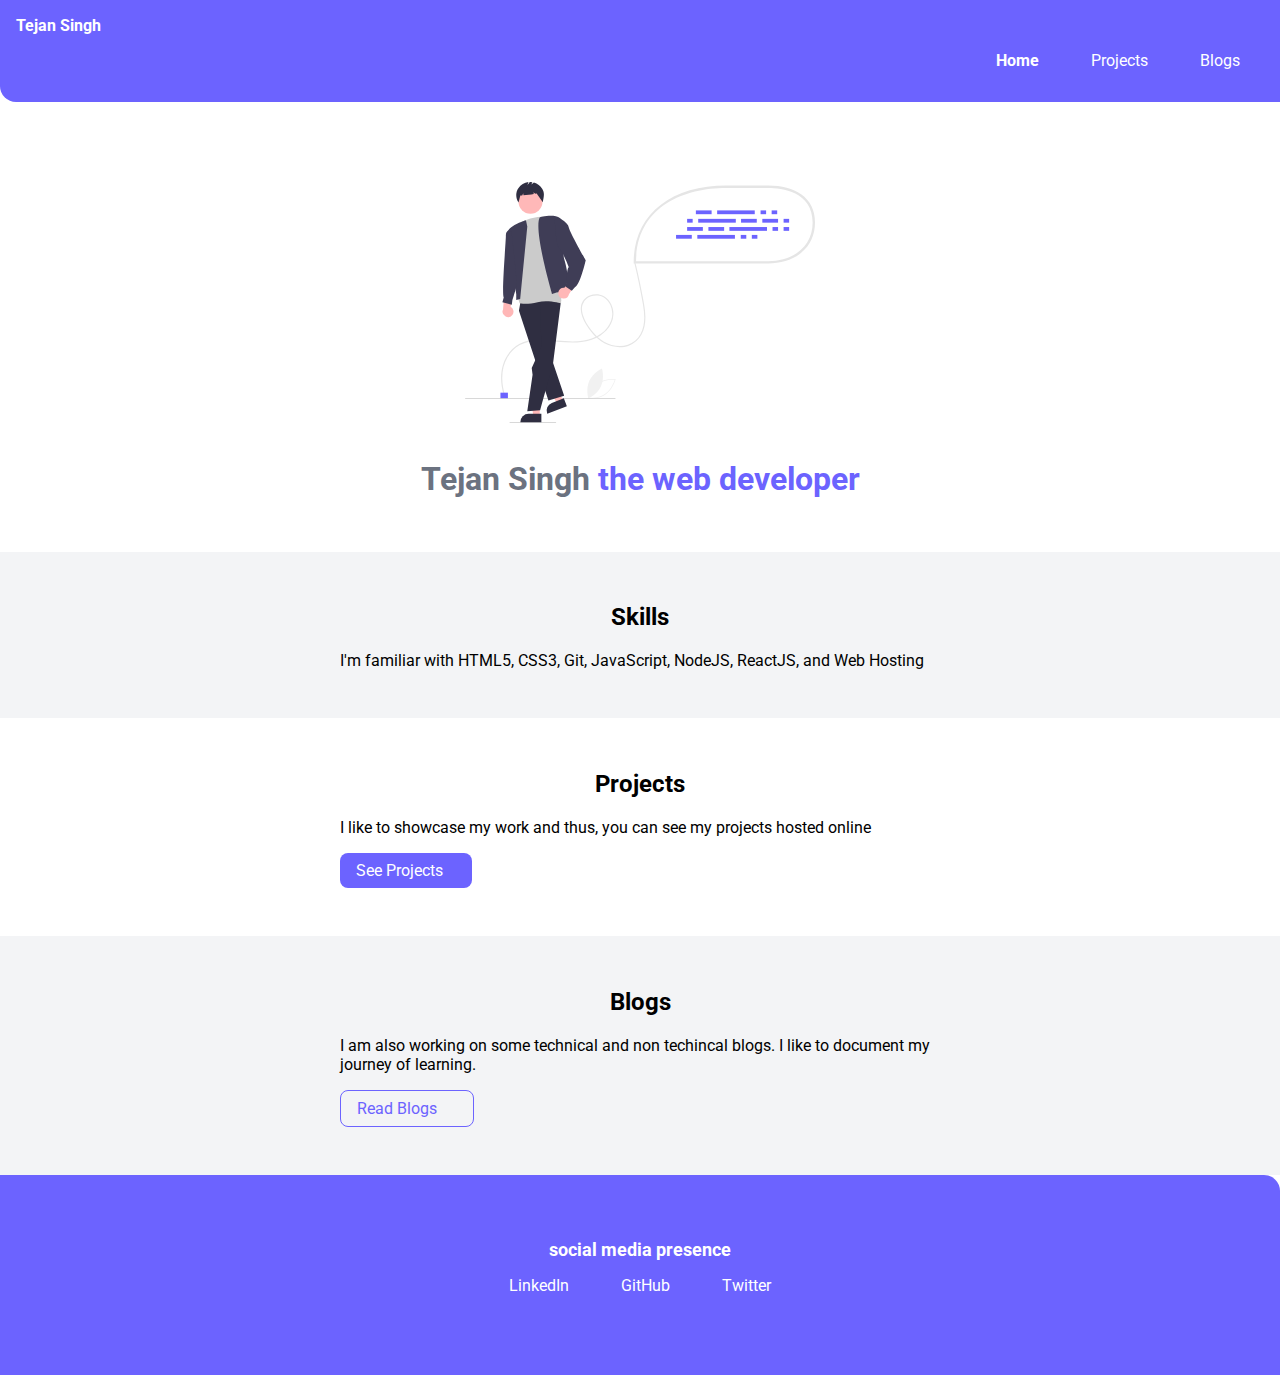
<file: index.html>
<!DOCTYPE html>
<html lang="en">
  <head>
    <meta charset="UTF-8" />
    <meta http-equiv="X-UA-Compatible" content="IE=edge" />
    <meta name="viewport" content="width=device-width, initial-scale=1.0" />
    <title>Tejan Singh</title>
    <link rel="stylesheet" href="styles.css" />
  </head>
  <body>
    <!-- navigation -->
    <nav class="navigation container">
      <div class="nav-brand">Tejan Singh</div>
      <ul class="list-non-bullet nav-pills">
        <li class="list-item-inline">
          <a class="link link-active" href="index.html">Home</a>
        </li>
        <li class="list-item-inline">
          <a class="link" href="projects.html" target=”_blank”>Projects</a>
        </li>
        <li class="list-item-inline">
          <a class="link" href="blogs.html" target=”_blank”>Blogs</a>
        </li>
      </ul>
    </nav>

    <!-- header -->
    <header class="hero">
      <img class="hero-img" src="images/hero-image.svg" alt="hero-image" />
      <h1 class="hero-heading">
        Tejan Singh <span class="heading-inverted">the web developer</span>
      </h1>
    </header>

    <!-- skills section -->
    <section class="section section-ow">
      <div class="container container-center">
        <h2>Skills</h2>
        <p>
          I'm familiar with HTML5, CSS3, Git, JavaScript, NodeJS, ReactJS, and
          Web Hosting
        </p>
      </div>
    </section>

    <!-- projects section -->
    <section class="section">
      <div class="container container-center">
        <h2>Projects</h2>
        <p>
          I like to showcase my work and thus, you can see my projects hosted
          online
        </p>
        <a class="link link-primary" href="projects.html" target=”_blank”
          >See Projects</a
        >
      </div>
    </section>

    <!-- blogs section -->
    <section class="section section-ow">
      <div class="container container-center">
        <h2>Blogs</h2>
        <p>
          I am also working on some technical and non techincal blogs. I like to
          document my journey of learning.
        </p>
        <a class="link link-secondary" href="blogs.html" target=”_blank”
          >Read Blogs</a
        >
      </div>
    </section>

    <!-- footer -->
    <footer class="footer" id="footer">
      <div class="footer-header">social media presence</div>
      <ul class="social-links list-non-bullet">
        <li class="list-item-inline">
          <a
            href="https://www.linkedin.com/in/tejansingh/"
            class="link"
            target=”_blank”
            >LinkedIn</a
          >
        </li>
        <li class="list-item-inline">
          <a
            href="https://github.com/tejan-singh"
            class="link"
            target=”_blank”
            >GitHub</a
          >
        </li>
        <li class="list-item-inline">
          <a
            href="https://twitter.com/tejan_singh"
            class="link"
            target=”_blank”
            >Twitter</a
          >
        </li>
      </ul>
    </footer>
  </body>
</html>
</file>
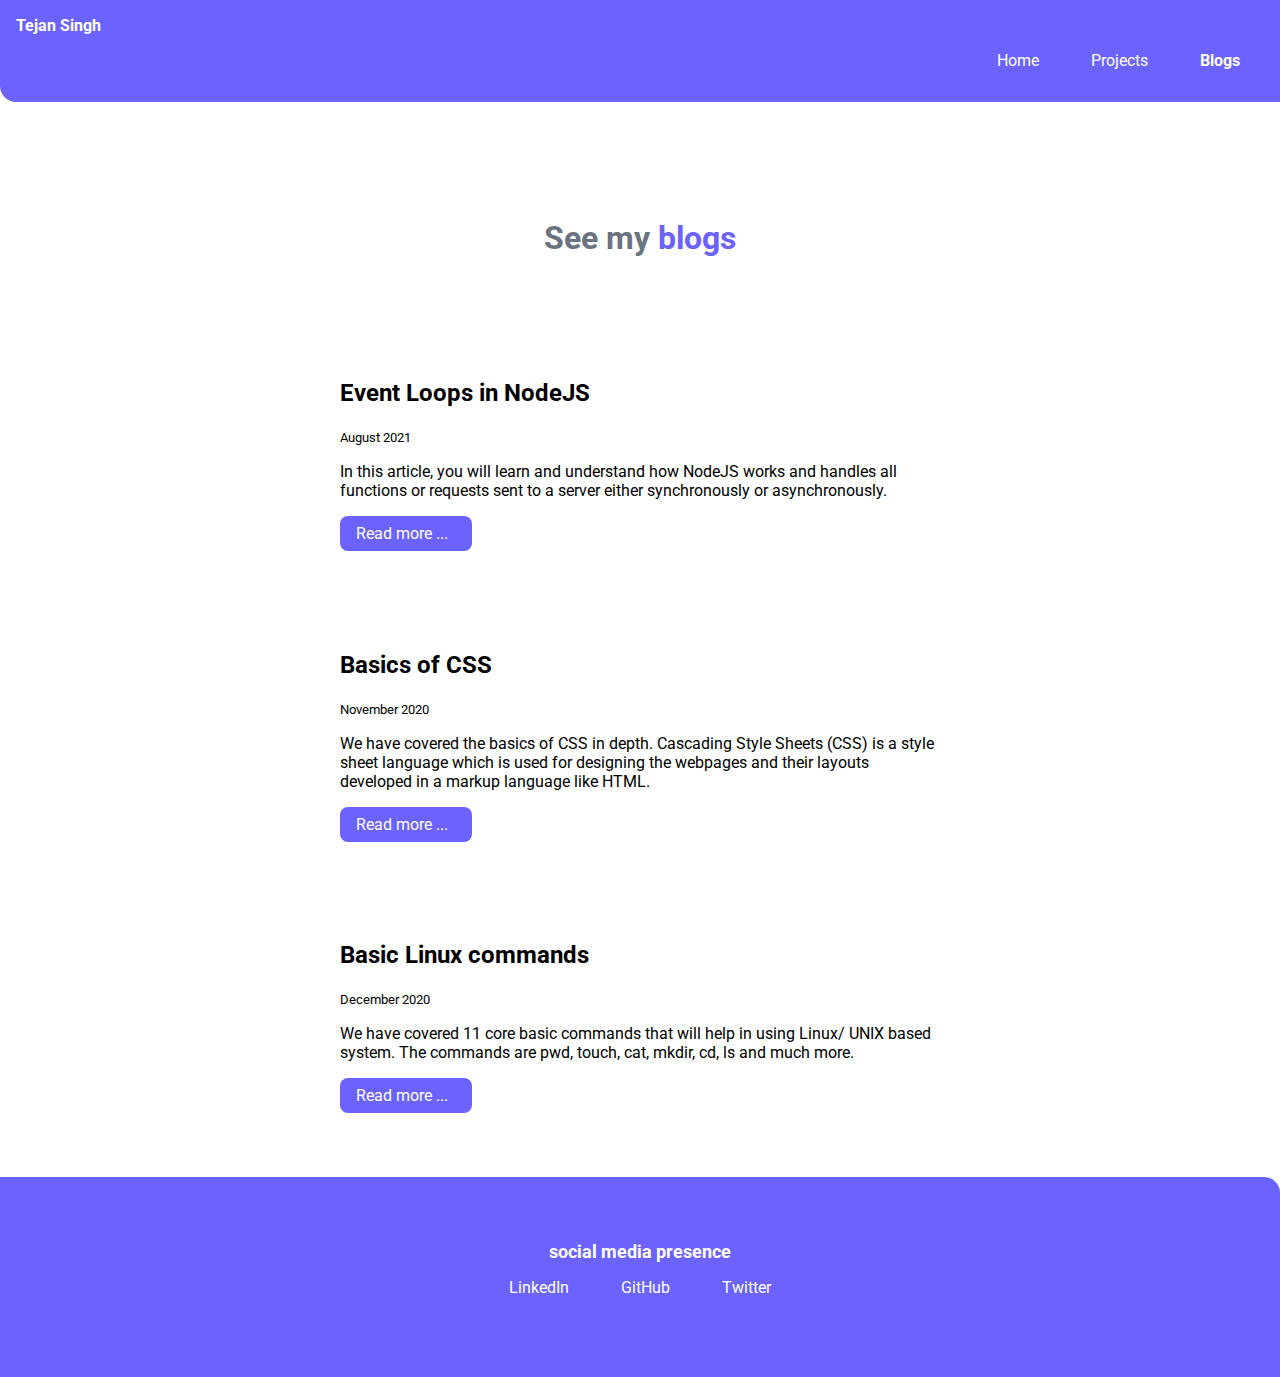
<file: blogs.html>
<!DOCTYPE html>
<html lang="en">
  <head>
    <meta charset="UTF-8" />
    <meta http-equiv="X-UA-Compatible" content="IE=edge" />
    <meta name="viewport" content="width=device-width, initial-scale=1.0" />
    <title>Blogs | Tejan Singh</title>
    <link rel="stylesheet" href="styles.css" />
  </head>
  <body>
    <!-- navigation -->
    <nav class="navigation container">
      <div class="nav-brand">Tejan Singh</div>
      <ul class="list-non-bullet nav-pills">
        <li class="list-item-inline">
          <a class="link" href="index.html">Home</a>
        </li>
        <li class="list-item-inline">
          <a class="link" href="projects.html">Projects</a>
        </li>
        <li class="list-item-inline link-active">
          <a class="link" href="blogs.html">Blogs</a>
        </li>
      </ul>
    </nav>

    <!-- header -->
    <header class="hero">
      <h1 class="hero-heading">
        See my <span class="heading-inverted">blogs</span>
      </h1>
    </header>

    <!-- blogs -->
    <ul class="list-non-bullet">
      <li>
        <div class="padding-md container container-center">
          <h2>Event Loops in NodeJS</h2>
          <small>August 2021</small>
          <p>
            In this article, you will learn and understand how NodeJS works and handles all functions or requests sent to a server either synchronously or asynchronously.
          </p>
          <a class="link link-primary" href="https://www.freecodecamp.org/news/nodejs-eventloop-tutorial/" target=”_blank”>Read more ...</a>
        </div>
      </li>

      <li>
        <div class="padding-md container container-center">
          <h2>Basics of CSS</h2>
          <small>November 2020</small>
          <p>
            We have covered the basics of CSS in depth. Cascading Style Sheets (CSS) is a style sheet language which is used for designing the webpages and their layouts developed in a markup language like HTML.
          </p>
          <a class="link link-primary" href="https://iq.opengenus.org/basics-of-css/" target=”_blank”>Read more ...</a>
        </div>
      </li>

      <li>
        <div class="padding-md container container-center">
          <h2>Basic Linux commands</h2>
          <small>December 2020</small>
          <p>
            We have covered 11 core basic commands that will help in using Linux/ UNIX based system. The commands are pwd, touch, cat, mkdir, cd, ls and much more.
          </p>
          <a class="link link-primary" href="https://iq.opengenus.org/11-basic-linux-commands/" target=”_blank”>Read more ...</a>
        </div>
      </li>
    </ul>

    <!-- footer -->
    <footer class="footer" id="footer">
      <div class="footer-header">social media presence</div>
      <ul class="social-links list-non-bullet">
        <li class="list-item-inline">
          <a href="https://www.linkedin.com/in/tejansingh/" class="link" target=”_blank”
            >LinkedIn</a
          >
        </li>
        <li class="list-item-inline"> 
          <a href="https://github.com/tejan-singh" class="link" target=”_blank”>GitHub</a>
        </li>
        <li class="list-item-inline">
          <a href="https://twitter.com/tejan_singh" class="link" target=”_blank”>Twitter</a>
        </li>
      </ul>
    </footer>
  </body>
</html>
</file>
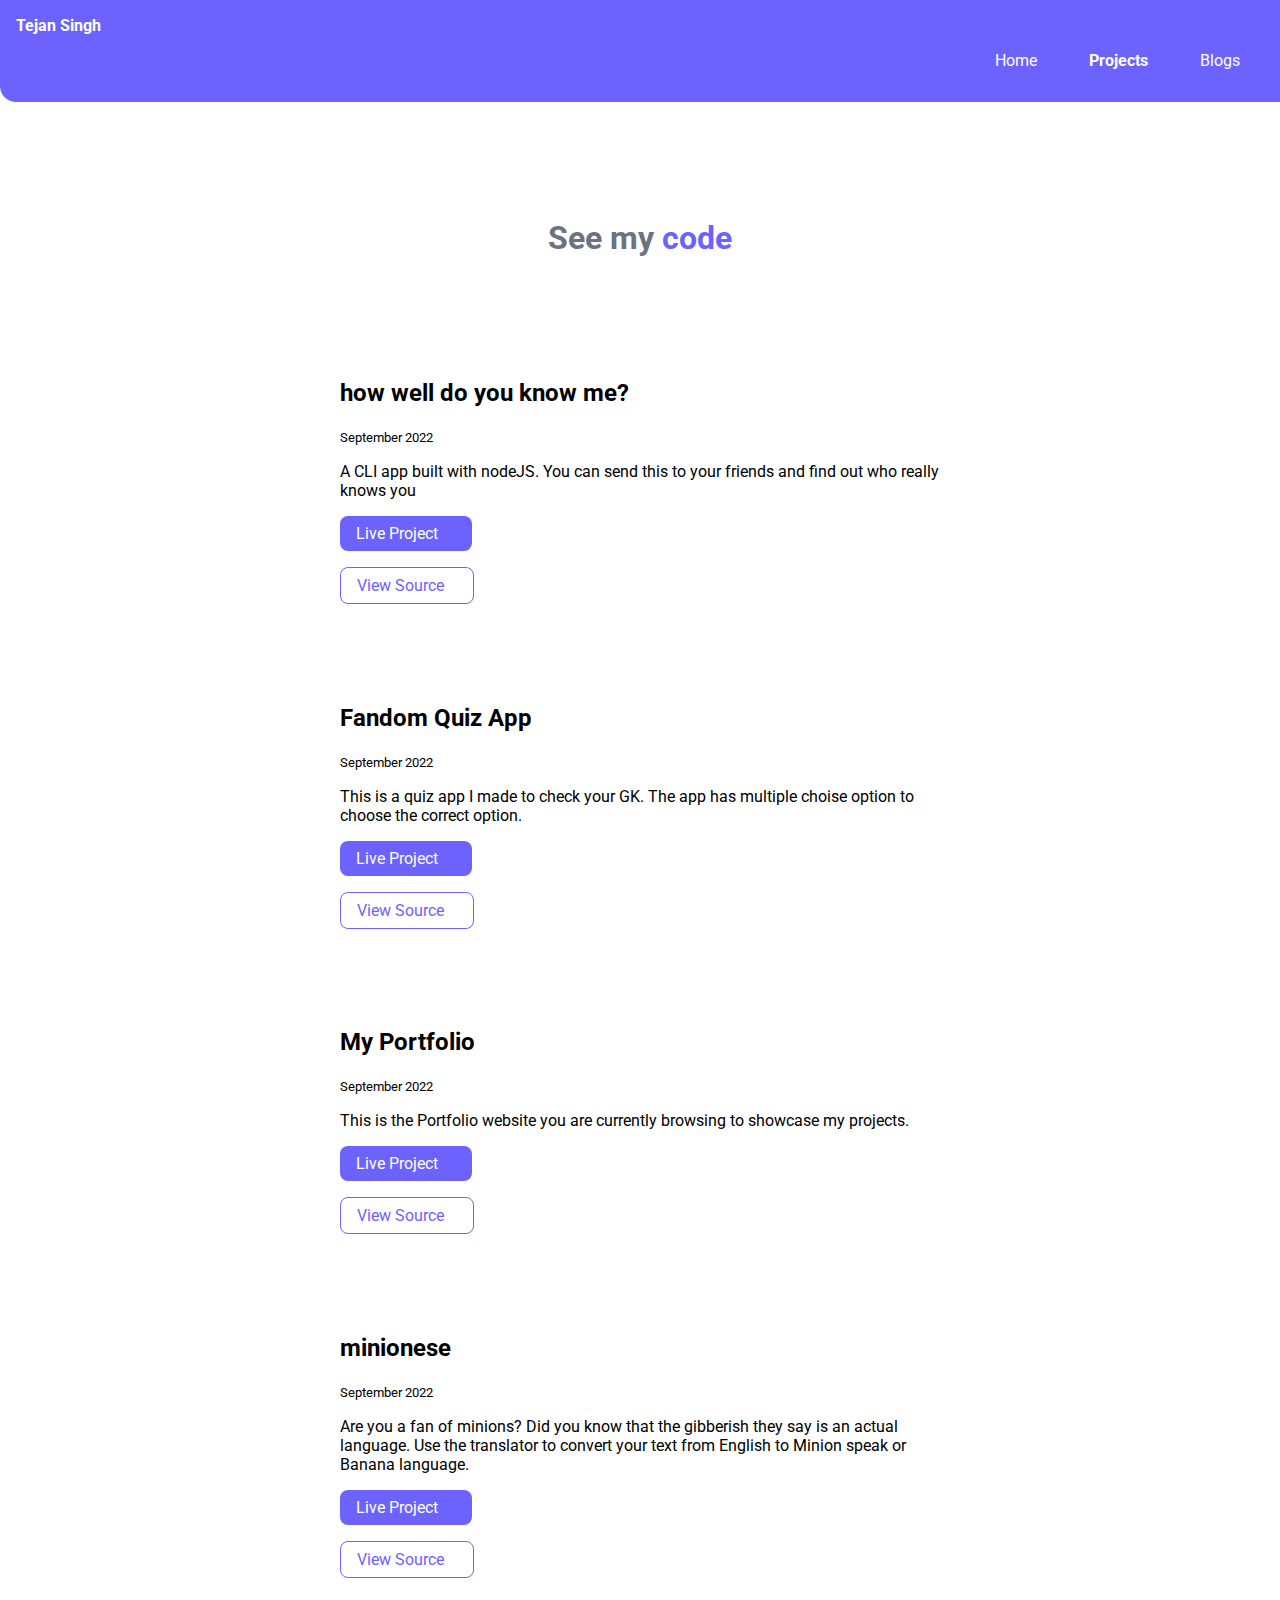
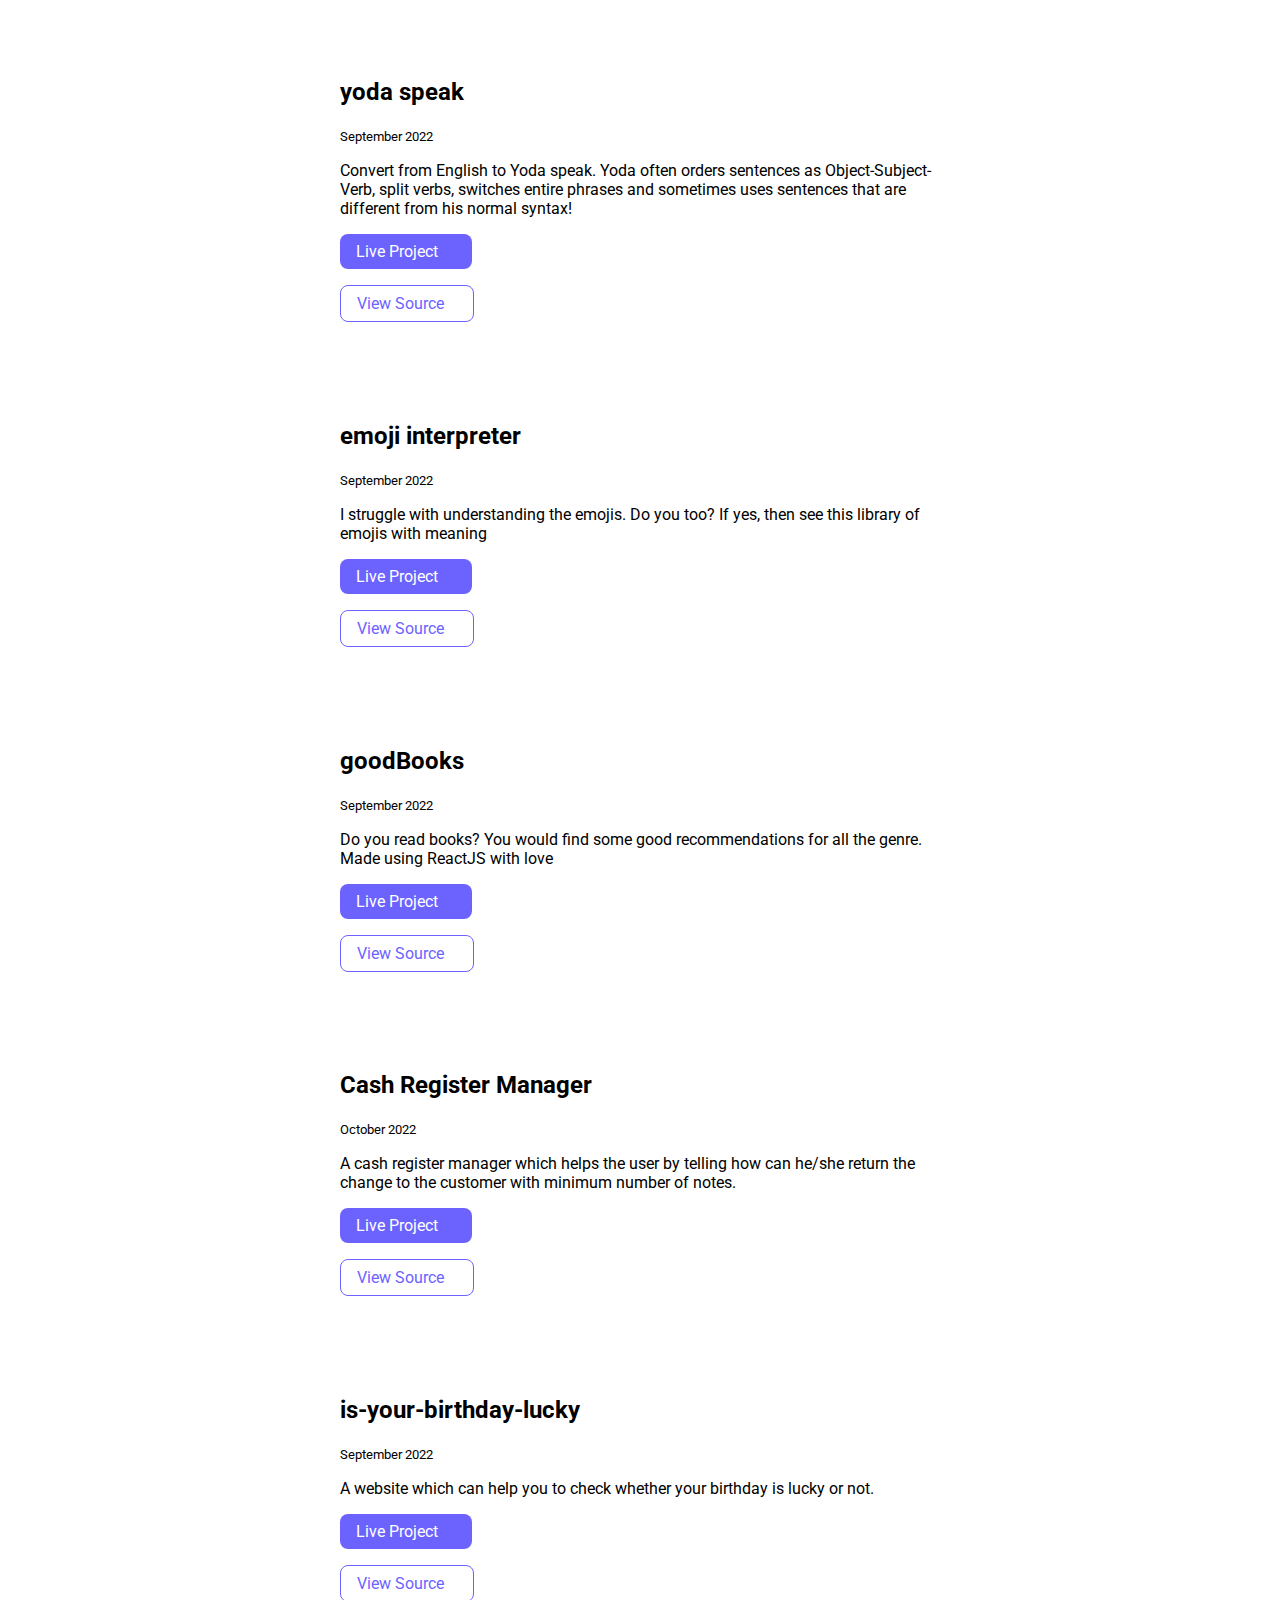
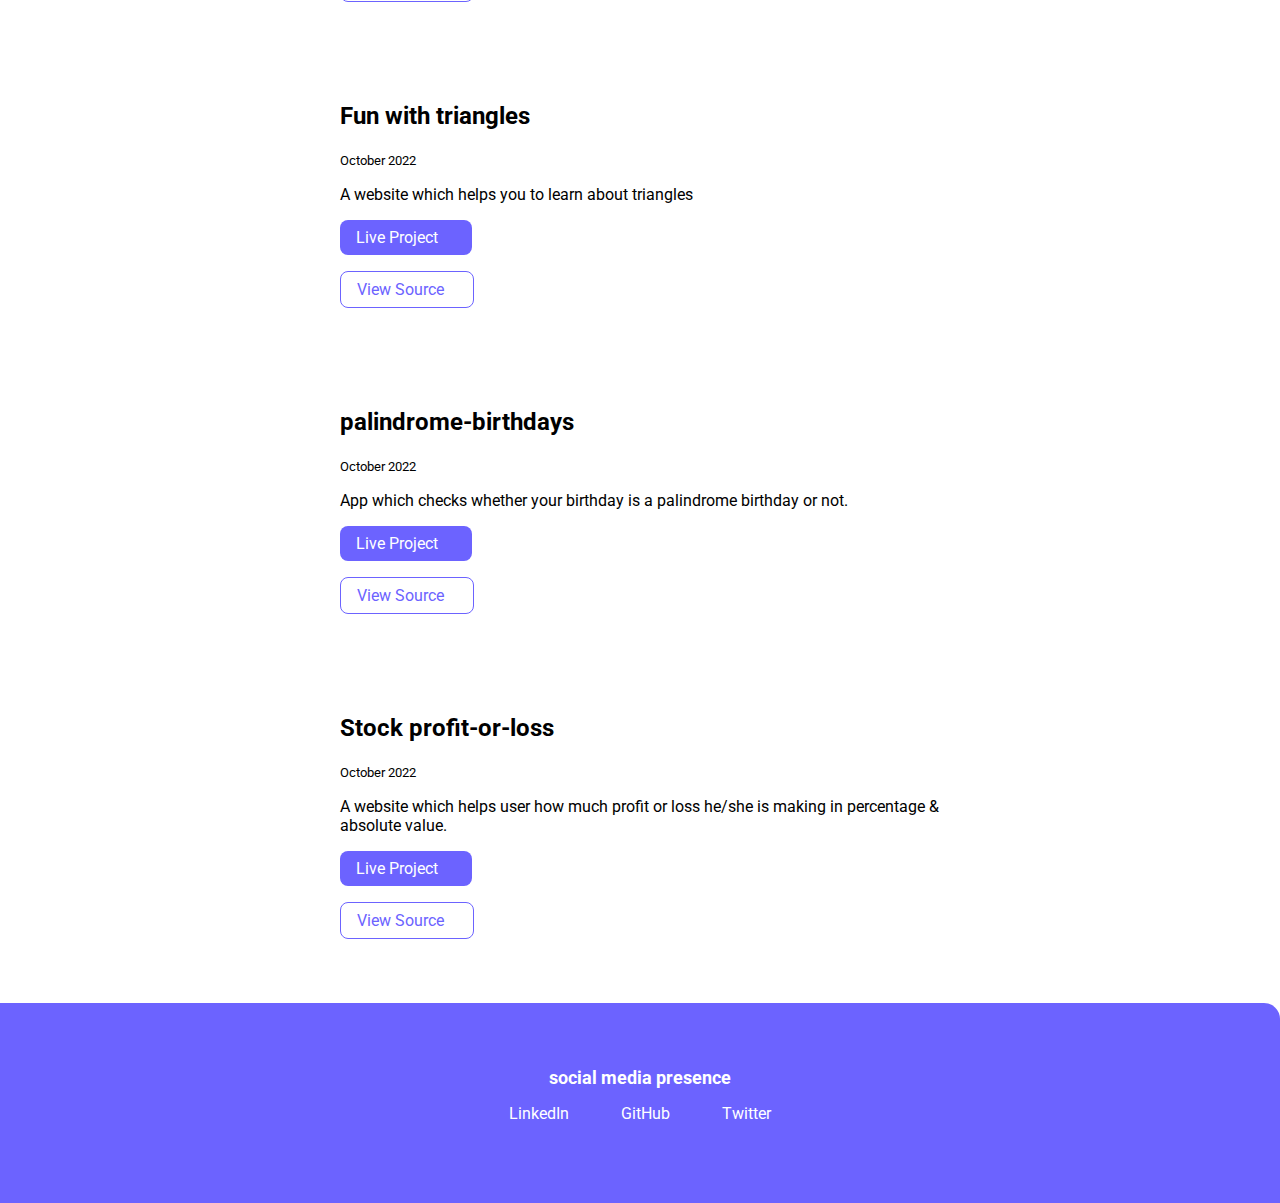
<file: projects.html>
<!DOCTYPE html>
<html lang="en">
  <head>
    <meta charset="UTF-8" />
    <meta http-equiv="X-UA-Compatible" content="IE=edge" />
    <meta name="viewport" content="width=device-width, initial-scale=1.0" />
    <title>Projects | Tejan Singh</title>
    <link rel="stylesheet" href="styles.css" />
  </head>
  <body>
    <!-- navigation -->
    <nav class="navigation container">
      <div class="nav-brand">Tejan Singh</div>
      <ul class="list-non-bullet nav-pills">
        <li class="list-item-inline">
          <a class="link" href="index.html">Home</a>
        </li>
        <li class="list-item-inline">
          <a class="link link-active" href="projects.html" target=”_blank”
            >Projects</a
          >
        </li>
        <li class="list-item-inline">
          <a class="link" href="blogs.html" target=”_blank”>Blogs</a>
        </li>
      </ul>
    </nav>

    <!-- header -->
    <header class="hero">
      <h1 class="hero-heading">
        See my <span class="heading-inverted">code</span>
      </h1>
    </header>

    <!-- projects -->
    <ul class="list-non-bullet">
      <!-- mark-1 -->
      <li>
        <div class="padding-md container container-center">
          <h2>how well do you know me?</h2>
          <small>September 2022</small>
          <p>
            A CLI app built with nodeJS. You can send this to your friends and
            find out who really knows you
          </p>
          <a
            class="link link-primary"
            href="https://replit.com/@tejansingh1/How-well-do-you-know-me#index.js?embed=1&output=1"
            target=”_blank”
            >Live Project</a
          >
          <a
            class="link link-secondary"
            href="https://github.com/tejan-singh/personal-quiz"
            target=”_blank”
            >View Source</a
          >
        </div>
      </li>

      <!-- mark-2 -->
      <li>
        <div class="padding-md container container-center">
          <h2>Fandom Quiz App</h2>
          <small>September 2022</small>
          <p>
            This is a quiz app I made to check your GK. The app has multiple
            choise option to choose the correct option.
          </p>
          <a
            class="link link-primary"
            href="https://replit.com/@tejansingh1/Level-0-Assignment-2#index.js?embed=1&output=1"
            target=”_blank”
            >Live Project</a
          >
          <a
            class="link link-secondary"
            href="https://github.com/tejan-singh/Fandom-Quiz"
            target=”_blank”
            >View Source</a
          >
        </div>
      </li>

      <!-- mark-3, 4 and 5-->
      <li>
        <div class="padding-md container container-center">
          <h2>My Portfolio</h2>
          <small>September 2022</small>
          <p>
            This is the Portfolio website you are currently browsing to showcase
            my projects.
          </p>
          <a
            class="link link-primary"
            href="https://tejansingh.netlify.app/index.html"
            target=”_blank”
            >Live Project</a
          >
          <a
            class="link link-secondary"
            href="https://github.com/tejan-singh/portfolio-level0"
            target=”_blank”
            >View Source</a
          >
        </div>
      </li>

      <!-- mark-6 -->
      <li>
        <div class="padding-md container container-center">
          <h2>minionese</h2>
          <small>September 2022</small>
          <p>
            Are you a fan of minions? Did you know that the gibberish they say
            is an actual language. Use the translator to convert your text from
            English to Minion speak or Banana language.
          </p>
          <a
            class="link link-primary"
            href="https://tejansingh-minion.netlify.app/"
            target=”_blank”
            >Live Project</a
          >
          <a
            class="link link-secondary"
            href="https://github.com/tejan-singh/minion-translation-app/tree/master"
            target=”_blank”
            >View Source</a
          >
        </div>
      </li>

      <!-- mark-7 -->
      <li>
        <div class="padding-md container container-center">
          <h2>yoda speak</h2>
          <small>September 2022</small>
          <p>
            Convert from English to Yoda speak. Yoda often orders sentences as
            Object-Subject-Verb, split verbs, switches entire phrases and
            sometimes uses sentences that are different from his normal syntax!
          </p>
          <a
            class="link link-primary"
            href="https://tejansingh-yoda.netlify.app/"
            target=”_blank”
            >Live Project</a
          >
          <a
            class="link link-secondary"
            href="https://github.com/tejan-singh/yoda-translation-app"
            target=”_blank”
            >View Source</a
          >
        </div>
      </li>

      <!-- mark-8 -->
      <li>
        <div class="padding-md container container-center">
          <h2>emoji interpreter</h2>
          <small>September 2022</small>
          <p>
            I struggle with understanding the emojis. Do you too? If yes, then
            see this library of emojis with meaning
          </p>
          <a
            class="link link-primary"
            
            href="https://tejansingh-emoji-interpreter.netlify.app/" 
            
            target="_blank"
            >Live Project</a
          >
          <a
            class="link link-secondary"
            href="https://github.com/tejan-singh/emoji-interpreter"
            target=”_blank”
            >View Source</a
          >
        </div>
      </li>

      <!-- mark-9 -->
      <li>
        <div class="padding-md container container-center">
          <h2>goodBooks</h2>
          <small>September 2022</small>
          <p>
            Do you read books? You would find some good recommendations for all
            the genre. Made using ReactJS with love
          </p>
          <a
            class="link link-primary"
            href="https://tejansingh-goodreads.netlify.app"
            target=”_blank”
            >Live Project</a
          >
          <a
            class="link link-secondary"
            href="https://github.com/tejan-singh/good-reads"
            target=”_blank”
            >View Source</a
          >
        </div>
      </li>

      <!-- mark-10 -->
      <li>
        <div class="padding-md container container-center">
          <h2>Cash Register Manager</h2>
          <small>October 2022</small>
          <p>
            A cash register manager which helps the user by telling how can
            he/she return the change to the customer with minimum number of
            notes.
          </p>
          <a
            class="link link-primary"
            href="https://cashregister-tejansingh.netlify.app"
            target=”_blank”
            >Live Project</a
          >
          <a
            class="link link-secondary"
            href="https://github.com/tejan-singh/cash-register"
            target=”_blank”
            >View Source</a
          >
        </div>
      </li>

      <!-- mark-11 -->
      <li>
        <div class="padding-md container container-center">
          <h2>is-your-birthday-lucky</h2>
          <small>September 2022</small>
          <p>
            A website which can help you to check whether your birthday is lucky
            or not.
          </p>
          <a
            class="link link-primary"
            href="https://birthday-app-tejansingh.netlify.app"
            target="_blank"
            >Live Project</a
          >
          <a
            class="link link-secondary"
            href="https://github.com/tejan-singh/birthday-app-js"
            target=”_blank”
            >View Source</a
          >
        </div>
      </li>

      <!-- mark-12 -->
      <li>
        <div class="padding-md container container-center">
          <h2>Fun with triangles</h2>
          <small>October 2022</small>
          <p>A website which helps you to learn about triangles</p>
          <a
            class="link link-primary"
            href="https://funwithtriangle-tejansingh.netlify.app"
            target=”_blank”
            >Live Project</a
          >
          <a
            class="link link-secondary"
            href="https://github.com/tejan-singh/fun-with-triangles"
            target=”_blank”
          >
            View Source</a
          >
        </div>
      </li>

      <!-- mark-13 -->
      <li>
        <div class="padding-md container container-center">
          <h2>palindrome-birthdays</h2>
          <small>October 2022</small>
          <p>
            App which checks whether your birthday is a palindrome birthday or
            not.
          </p>
          <a
            class="link link-primary"
            href="https://palindromebirthday-tejansingh.netlify.app"
            target=”_blank”
            >Live Project</a
          >
          <a
            class="link link-secondary"
            href="https://github.com/tejan-singh/palindrome-birthday"
            target=”_blank”
            >View Source</a
          >
        </div>
      </li>

      <!-- mark-14 -->
      <li>
        <div class="padding-md container container-center">
          <h2>Stock profit-or-loss</h2>
          <small>October 2022</small>
          <p>
            A website which helps user how much profit or loss he/she is making
            in percentage & absolute value.
          </p>
          <a
            class="link link-primary"
            href="https://stockapp-tejansingh.netlify.app/"
            target=”_blank”
            >Live Project</a
          >
          <a
            class="link link-secondary"
            href="https://github.com/tejan-singh/stock-profit-loss"
            target=”_blank”
            >View Source</a
          >
        </div>
      </li>
    </ul>

    <!-- footer -->
    <footer class="footer" id="footer">
      <div class="footer-header">social media presence</div>
      <ul class="social-links list-non-bullet">
        <li class="list-item-inline">
          <a
            href="https://www.linkedin.com/in/tejansingh/"
            class="link"
            target=”_blank”
            >LinkedIn</a
          >
        </li>
        <li class="list-item-inline">
          <a
            href="https://github.com/tejan-singh"
            class="link"
            target=”_blank”
            >GitHub</a
          >
        </li>
        <li class="list-item-inline">
          <a
            href="https://twitter.com/tejan_singh"
            class="link"
            target=”_blank”
            >Twitter</a
          >
        </li>
      </ul>
    </footer>
  </body>
</html>
</file>
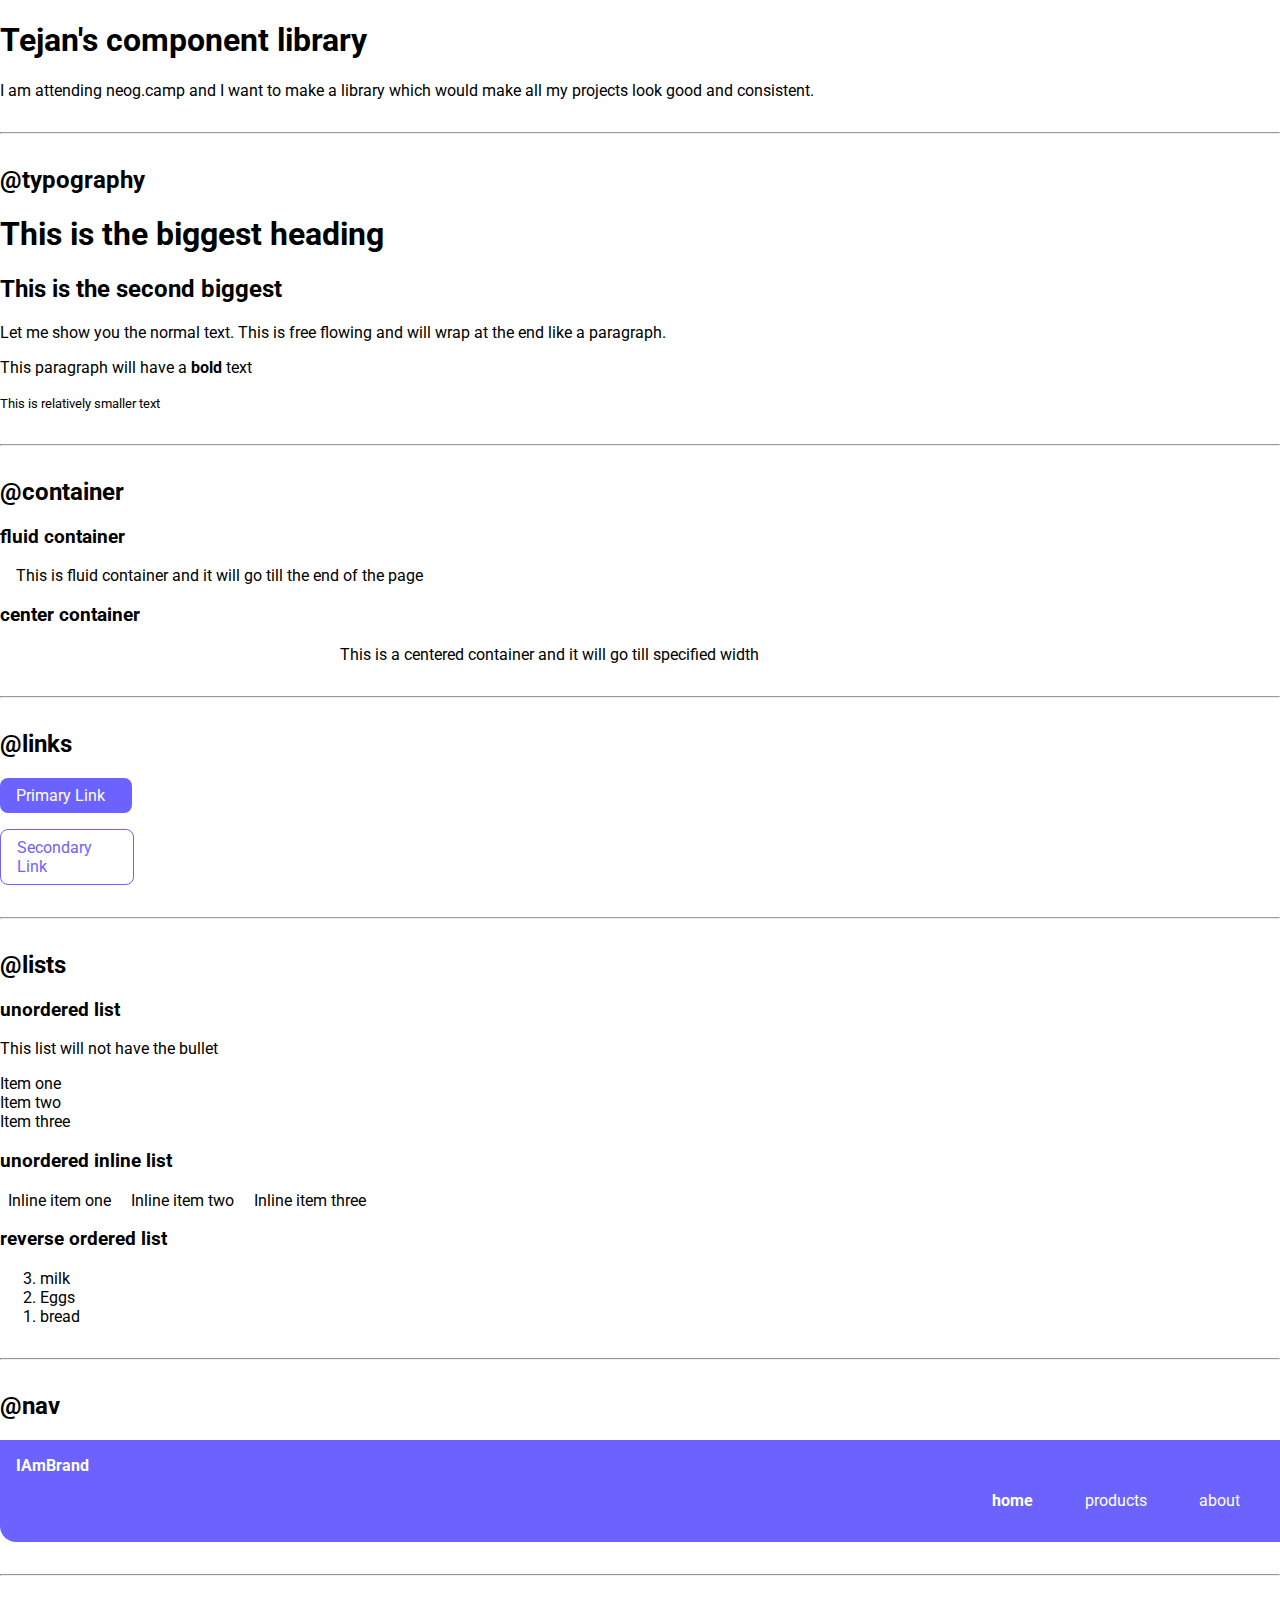
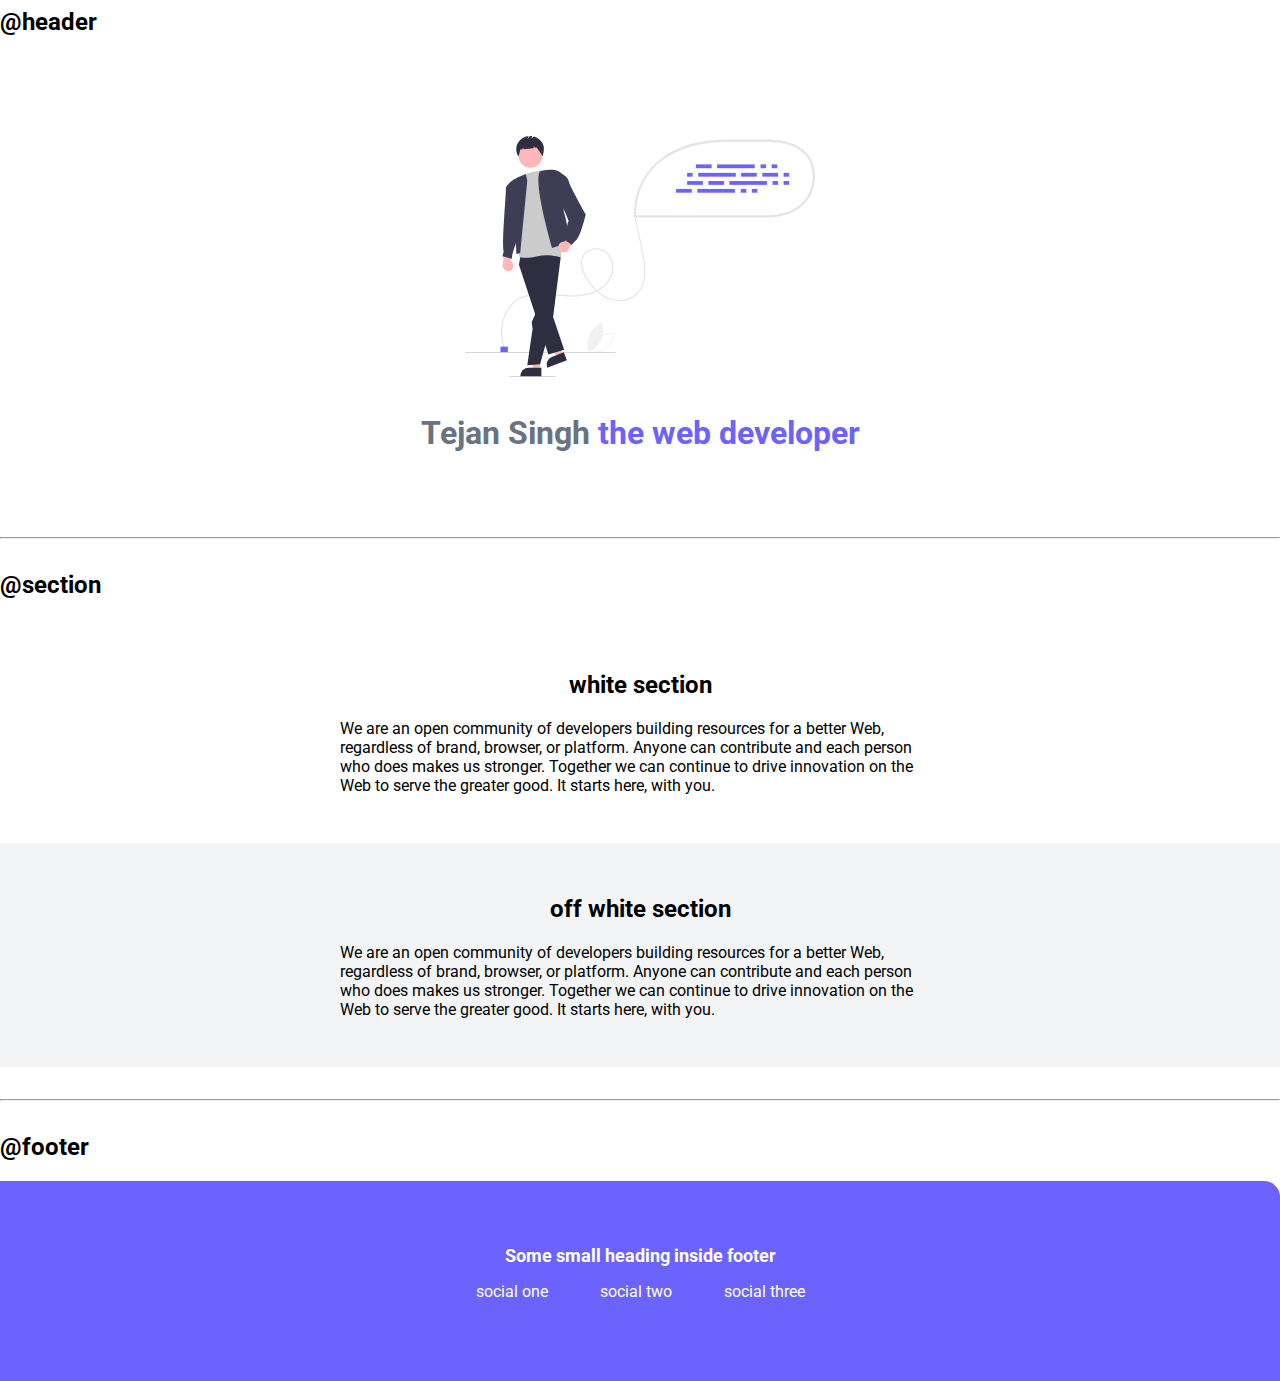
<file: lib/components.html>
<!DOCTYPE html>
<html lang="en">
  <head>
    <meta charset="UTF-8" />
    <meta http-equiv="X-UA-Compatible" content="IE=edge" />
    <meta name="viewport" content="width=device-width, initial-scale=1.0" />
    <title>Tejan Singh's component library</title>
    <link href="../styles.css" rel="stylesheet" />
  </head>
  <body>
    <h1>Tejan's component library</h1>
    <p>
      I am attending neog.camp and I want to make a library which would make all
      my projects look good and consistent.
    </p>

    <hr />

    <h2>@typography</h2>
    <h1>This is the biggest heading</h1>
    <h2>This is the second biggest</h2>
    <p>
      Let me show you the normal text. This is free flowing and will wrap at the
      end like a paragraph.
    </p>
    <p>This paragraph will have a <strong>bold</strong> text</p>
    <small>This is relatively smaller text</small>

    <hr />

    <h2>@container</h2>
    <h3>fluid container</h3>
    <div class="container">
    <p>This is fluid container and it will go till the end of the page</p>
    </div>

    <h3>center container</h3>
    <div class="container container-center">
    <p>This is a centered container and it will go till specified width</p>
    </div>

    <hr/>

    <h2>@links</h2>
    <a class="link link-primary" href="">Primary Link</a>
    
    <a class="link link-secondary" href="">Secondary Link</a>

    <hr/>

    <h2>@lists</h2>
    <h3>unordered list</h3>
    
    <p>This list will not have the bullet</p>
    <ul class="list-non-bullet">
        <li>Item one</li>
        <li>Item two</li>
        <li>Item three</li>
    </ul>

    <h3>unordered inline list</h3>
    <ul class="list-non-bullet">
        <li class="list-item-inline">Inline item one</li>
        <li class="list-item-inline">Inline item two </li>
        <li class="list-item-inline">Inline item three</li>

    </ul>

    <h3>reverse ordered list</h3>
    <ol reversed>
        <li>milk</li>
        <li>Eggs</li>
        <li>bread</li>
    </ol>

    <hr/>

    <h2>@nav</h2>
    <nav class="navigation container">
        <div class="nav-brand">
            IAmBrand
        </div>
    <ul class="list-non-bullet nav-pills">
        <li class="list-item-inline"><a class="link link-active" href="">home</a></li>
        <li class="list-item-inline"><a class="link" href="">products</a></li>
        <li class="list-item-inline"><a class="link" href="">about</a></li>
    </ul>
    </nav>

    <hr/>

    <h2>@header</h2>
    <header class="hero">
    <img class="hero-img" src="../images/hero-image.svg" alt="hero-image">
    <h1 class="hero-heading">Tejan Singh <span class="heading-inverted">the web developer</span> </h1>
    </header>
    <hr/>

    <h2>@section</h2>

    <section class="section">
        <div class="container container-center">
            <h2>white section</h2>
            <p>We are an open community of developers building resources for a better Web, regardless of brand, browser, or platform. Anyone can contribute and each person who does makes us stronger. Together we can continue to drive innovation on the Web to serve the greater good. It starts here, with you.</p>
           </div>
    </section>

    <section class="section section-ow">
        <div class="container container-center">
            <h2>off white section</h2>
            <p>We are an open community of developers building resources for a better Web, regardless of brand, browser, or platform. Anyone can contribute and each person who does makes us stronger. Together we can continue to drive innovation on the Web to serve the greater good. It starts here, with you.</p>
           </div>
    </section>

    <hr>

    <h2>@footer</h2>
    <footer class="footer">
        <div class="footer-header">
        Some small heading inside footer
        </div>
        <ul class="social-links list-non-bullet ">
            <li class="list-item-inline"><a href="" class="link">social one</a></li>
            <li class="list-item-inline"><a href="" class="link">social two</a></li>
            <li class="list-item-inline"><a href="" class="link">social three</a></li>
        </ul>
    </footer>
</body>
</html>
</file>
<file: styles.css>
@import url('https://fonts.googleapis.com/css2?family=Roboto&display=swap');

:root {
    --primary: #6c63ff;
    --dark-gray: #6B7280;
    --off-white: #F3F4F6;
}


body{
    box-sizing: border-box;
    margin: 0;
    padding: 0;
    font-family: 'Roboto', sans-serif;
}

hr{
    margin: 2rem 0rem;
}

.container{
    padding: 0 1rem;
}

.container-center{
    margin: 0 auto;
    max-width: 600px;
    
}

.padding-md{
    padding: 2rem;
}

.link{
    text-decoration: none;
    border-radius: 0.5rem;
    padding: 0.5rem 1rem;
    margin: 1rem 0;
}

.link-primary{
    background-color: var(--primary);
    max-width: 100px;
    color: white;
    display: block;
}

.link-secondary{
    border: 1px solid var(--primary);
    max-width: 100px;
    display: block;
    color: var(--primary);
}

.list-non-bullet{
    padding: 0;
    list-style-type: none;
}

.list-item-inline{
    display: inline;
    padding: 0 0.5rem;
}

.navigation{
    background-color: var(--primary);
    border-radius: 0 0 0 1rem;
    padding: 1rem;
}

.nav-brand{
    font-weight: bold;
    color: white;
}

.navigation .link{
    color: white;
}

.link-active{
    font-weight: bold;
}

.nav-pills{
    text-align: right;
}

.hero{
    padding: 2rem;
    padding-top: 5rem;
}

.hero-img{
    max-width: 80%;
    width: 350px;
    margin: auto;
    display: block;
}

.hero-heading{
    text-align: center;
    padding-top: 1rem;
    color: var(--dark-gray);
}

.heading-inverted{
    color: var(--primary);
}

.section{
    padding: 2rem;
}

.section h2{
    text-align: center;
}

.section-ow{
    background-color: var(--off-white);
}

.footer{
    background-color: var(--primary);
    padding: 4rem 2rem;
    border-radius: 0 1rem 0 0 ;
    text-align: center;
    
}

.footer-header{
    color: white;
    font-weight: bold;
    font-size: large;
}

.footer .link{
    color: white;
}
</file>
